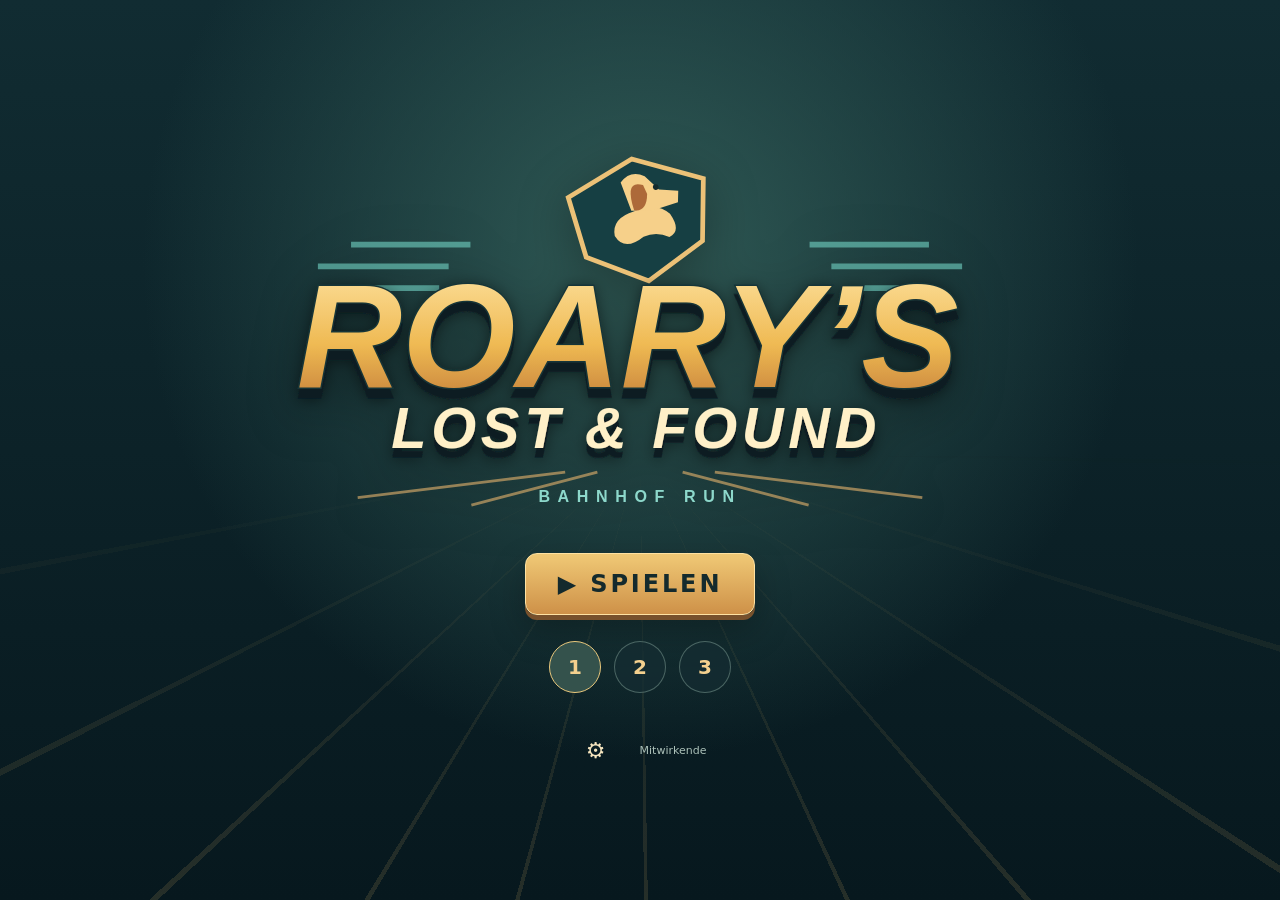
<file: index.html>
<!doctype html>
<html lang="de">
  <head>
    <meta charset="UTF-8" />
    <meta name="viewport" content="width=device-width, initial-scale=1, viewport-fit=cover" />
    <meta name="theme-color" content="#123f43" />
    <meta name="description" content="Roary rennt durch den Bahnhof: ausweichen, springen, skaten und verlorene Dinge retten." />
    <link rel="icon" href="./favicon.svg" type="image/svg+xml" />
    <title>Roary’s Lost & Found</title>
    <script type="module" crossorigin src="./assets/index-4Yxcm48w.js"></script>
    <link rel="stylesheet" crossorigin href="./assets/index-DvtQXNqA.css">
  </head>
  <body>
    <div id="app"></div>
  </body>
</html>
</file>
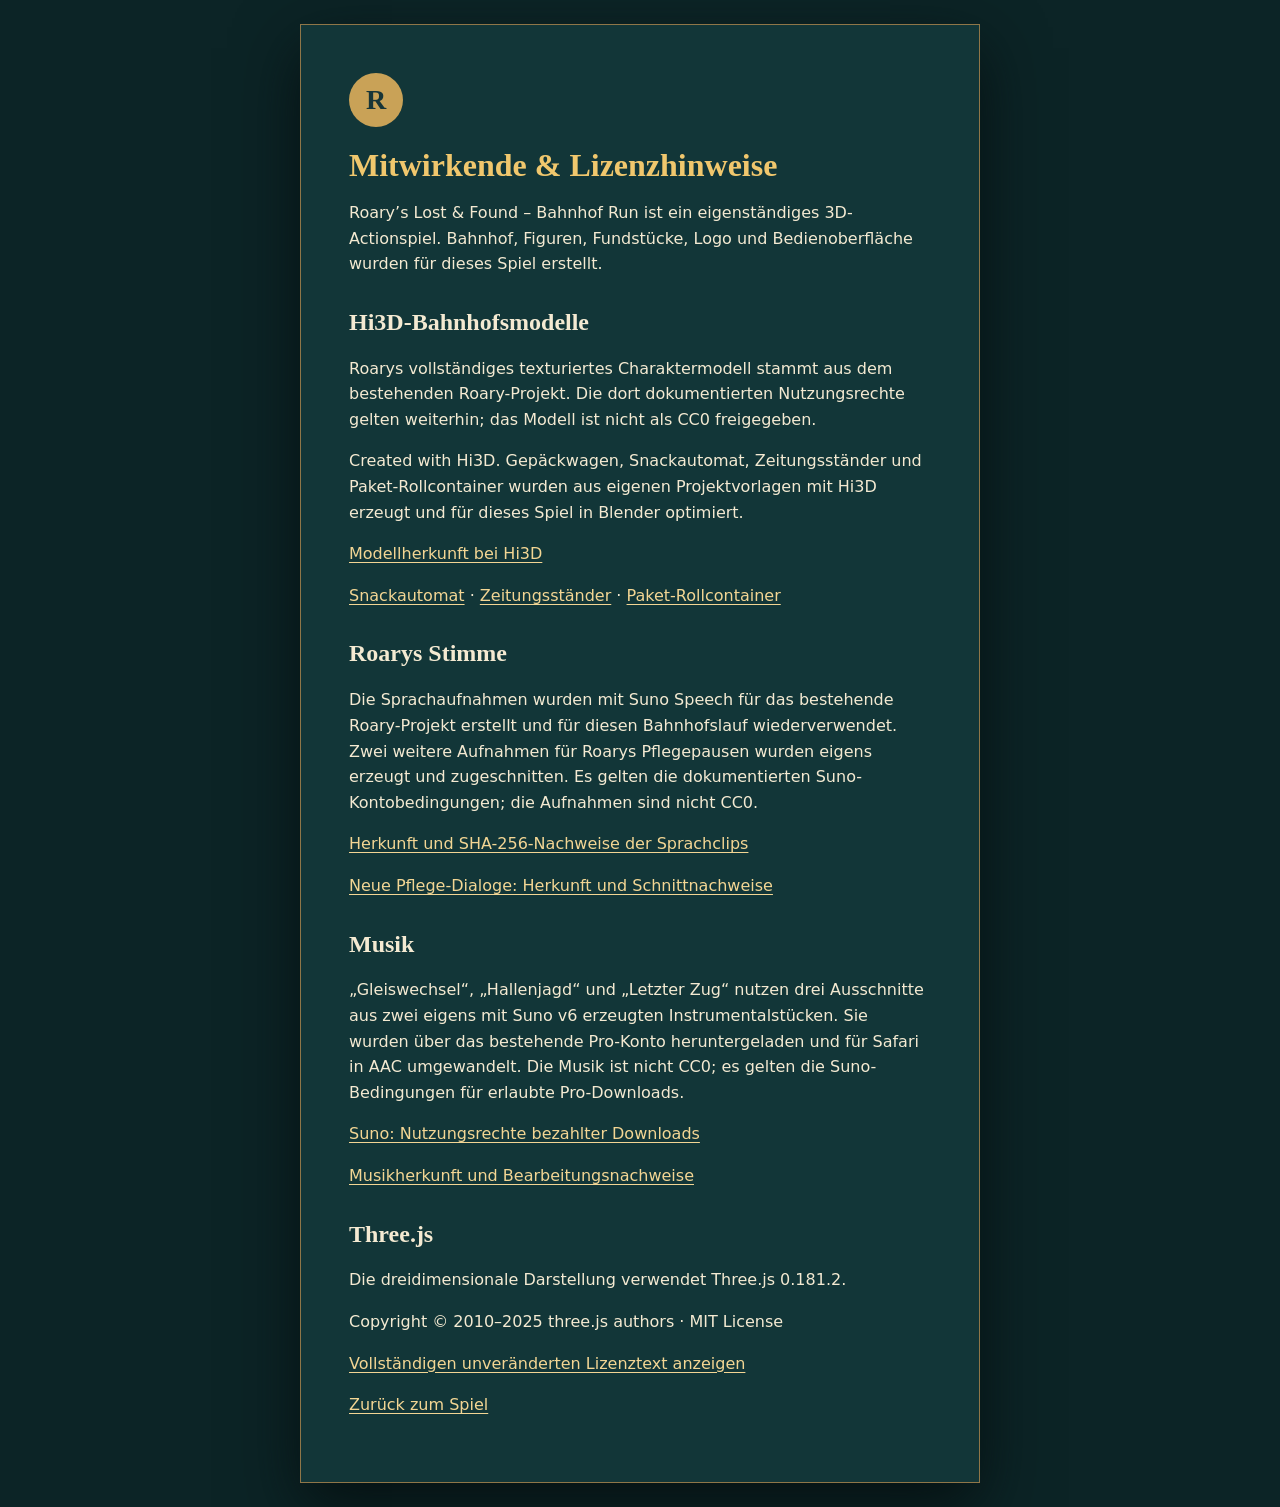
<file: licenses/index.html>
<!doctype html>
<html lang="de">
  <head>
    <meta charset="UTF-8">
    <meta name="viewport" content="width=device-width, initial-scale=1.0">
    <title>Mitwirkende &amp; Lizenzhinweise · Roary’s Lost &amp; Found</title>
    <style>
      :root { color-scheme: dark; font-family: system-ui, sans-serif; background: #0c2426; color: #f4ead2; }
      body { margin: 0; min-height: 100vh; display: grid; place-items: center; padding: 24px; box-sizing: border-box; }
      main { width: min(680px, 100%); padding: clamp(26px, 6vw, 48px); box-sizing: border-box; border: 1px solid #8f7648; background: #123638; box-shadow: 0 24px 60px #061112; }
      h1 { margin: 0 0 8px; color: #f0c76d; font-family: Georgia, serif; }
      h2 { margin-top: 32px; font-family: Georgia, serif; }
      p, li { line-height: 1.6; }
      a { color: #f3d694; text-underline-offset: 3px; }
      .mark { display: grid; place-items: center; width: 54px; height: 54px; margin-bottom: 20px; border-radius: 50%; color: #173537; background: #c9a257; font: 700 28px Georgia, serif; }
      small { color: #b9cac5; }
    </style>
  </head>
  <body>
    <main>
      <div class="mark" aria-hidden="true">R</div>
      <h1>Mitwirkende &amp; Lizenzhinweise</h1>
      <p>Roary’s Lost &amp; Found – Bahnhof Run ist ein eigenständiges 3D-Actionspiel.
        Bahnhof, Figuren, Fundstücke, Logo und Bedienoberfläche wurden für dieses
        Spiel erstellt.</p>
      <h2>Hi3D-Bahnhofsmodelle</h2>
      <p>Roarys vollständiges texturiertes Charaktermodell stammt aus dem
        bestehenden Roary-Projekt. Die dort dokumentierten Nutzungsrechte
        gelten weiterhin; das Modell ist nicht als CC0 freigegeben.</p>
      <p>Created with Hi3D. Gepäckwagen, Snackautomat, Zeitungsständer und
        Paket-Rollcontainer wurden aus eigenen Projektvorlagen mit Hi3D erzeugt
        und für dieses Spiel in Blender optimiert.</p>
      <p><a href="https://www.hi3d.ai/3d-model/b6962f6cc5134c31abe613e54309c82c" target="_blank" rel="noreferrer">Modellherkunft bei Hi3D</a></p>
      <p><a href="https://www.hi3d.ai/3d-model/65d96564ac7e4c97a988bd3a6f459c8f" target="_blank" rel="noreferrer">Snackautomat</a> ·
        <a href="https://www.hi3d.ai/3d-model/0d1c87b537ec4aa791fbeb562e83856e" target="_blank" rel="noreferrer">Zeitungsständer</a> ·
        <a href="https://www.hi3d.ai/3d-model/3e577e6e3c3d43b9a3b67486d936f7e0" target="_blank" rel="noreferrer">Paket-Rollcontainer</a></p>
      <h2>Roarys Stimme</h2>
      <p>Die Sprachaufnahmen wurden mit Suno Speech für das bestehende Roary-Projekt
        erstellt und für diesen Bahnhofslauf wiederverwendet. Zwei weitere
        Aufnahmen für Roarys Pflegepausen wurden eigens erzeugt und zugeschnitten.
        Es gelten die dokumentierten Suno-Kontobedingungen; die Aufnahmen sind nicht CC0.</p>
      <p><a href="../audio/roary/provenance.json">Herkunft und SHA-256-Nachweise der Sprachclips</a></p>
      <p><a href="../audio/roary/care-provenance.json">Neue Pflege-Dialoge: Herkunft und Schnittnachweise</a></p>
      <h2>Musik</h2>
      <p>„Gleiswechsel“, „Hallenjagd“ und „Letzter Zug“ nutzen drei Ausschnitte
        aus zwei eigens mit Suno v6 erzeugten Instrumentalstücken. Sie wurden
        über das bestehende Pro-Konto heruntergeladen und für Safari in AAC
        umgewandelt. Die Musik ist nicht CC0; es gelten die Suno-Bedingungen
        für erlaubte Pro-Downloads.</p>
      <p><a href="https://help.suno.com/en/articles/9601665" target="_blank" rel="noreferrer">Suno: Nutzungsrechte bezahlter Downloads</a></p>
      <p><a href="../audio/music/provenance.json">Musikherkunft und Bearbeitungsnachweise</a></p>
      <h2>Three.js</h2>
      <p>Die dreidimensionale Darstellung verwendet Three.js 0.181.2.</p>
      <p>Copyright &copy; 2010–2025 three.js authors · MIT License</p>
      <p><a href="three-LICENSE.txt">Vollständigen unveränderten Lizenztext anzeigen</a></p>
      <p><a href="../">Zurück zum Spiel</a></p>
    </main>
  </body>
</html>
</file>
<file: assets/index-DvtQXNqA.css>
:root{font-family:system-ui,-apple-system,sans-serif;color:#fff0cc;background:#0b2026;font-synthesis:none}*{box-sizing:border-box}html,body,#app{margin:0;width:100%;height:100%;overflow:hidden}body{min-width:280px}button,input{font:inherit}button{cursor:pointer;touch-action:manipulation}button:focus-visible,a:focus-visible{outline:3px solid #8bdfce;outline-offset:5px}button:disabled{opacity:.5;cursor:wait}.action-home{height:var(--app-height,100dvh);min-height:0;display:flex;flex-direction:column;align-items:center;justify-content:center;gap:26px;padding:max(24px,env(safe-area-inset-top)) 22px max(22px,env(safe-area-inset-bottom));isolation:isolate;position:relative;background:radial-gradient(ellipse at 50% 29%,#315c57 0,transparent 55%),linear-gradient(#112c32,#07181e)}.action-home:before{content:"";position:absolute;z-index:-1;inset:50% 0 0;background:repeating-conic-gradient(from 171deg at 50% 0,transparent 0 8deg,#dfb86c25 8deg 8.5deg,transparent 8.5deg 16deg);mask-image:linear-gradient(transparent,#000)}.action-logo{width:min(720px,100%);filter:drop-shadow(0 12px 25px #0005)}.home-play,.gold-button{border:1px solid #ffe2a2;border-radius:12px;background:linear-gradient(#f0c976,#ce9148);color:#142a2d;box-shadow:0 5px #77512c,0 15px 35px #0004;font-weight:900;padding:16px 32px;min-height:58px;min-width:150px}.home-play{font-size:24px;letter-spacing:.12em}.level-select{display:flex;gap:13px}.level-select button{width:52px;height:52px;border:1px solid #9fbfb265;border-radius:50%;background:#152d32b8;color:#f4d08e;font-weight:900;font-size:20px}.level-select button.selected{border-color:#e9c87c;background:#34524c}.home-footer{display:flex;align-items:center;gap:22px;margin-top:10px}.home-footer a{color:#acc1b9;font-size:11px;text-decoration:none}.quiet-button{min-height:44px;min-width:44px;border:0;color:#f4e4be;background:transparent;font-size:22px}.run-view{position:fixed;inset:0;height:var(--app-height,100dvh);overflow:hidden;background:#102b32;touch-action:none;user-select:none;-webkit-user-select:none}.run-view canvas{position:absolute;inset:0;width:100%;height:100%;display:block;touch-action:none}.run-hud{position:absolute;z-index:2;top:max(14px,env(safe-area-inset-top));left:max(17px,env(safe-area-inset-left));right:max(65px,calc(env(safe-area-inset-right) + 60px));display:flex;align-items:start;justify-content:space-between;gap:15px;pointer-events:none;text-shadow:0 2px 5px #000,0 0 14px #000}.run-score{font-size:clamp(24px,6vw,35px);font-weight:900;line-height:1}.run-score small{display:block;margin-top:8px;font-size:13px;letter-spacing:.06em;color:#ffe2a4}.run-hearts{color:#f38c72;font-size:20px;white-space:nowrap;letter-spacing:3px}.pause-button{position:absolute;z-index:3;top:max(8px,env(safe-area-inset-top));right:max(8px,env(safe-area-inset-right));width:44px;height:44px;min-height:44px;border:0;border-radius:50%;background:#07191d35;color:#fff1d2;font-size:23px;text-shadow:0 2px 8px #000}.run-hud.rush .run-score{color:#ffe08c}.run-progress{position:absolute;bottom:max(3px,env(safe-area-inset-bottom));height:2px;left:0;background:#f6ce88;opacity:.5;pointer-events:none}.screen-overlay{position:absolute;z-index:5;inset:0;display:grid;place-items:center;padding:max(24px,env(safe-area-inset-top)) 22px max(24px,env(safe-area-inset-bottom));background:#071c23b8;backdrop-filter:blur(5px)}.overlay-content{max-height:100%;overflow:auto;width:min(370px,100%);text-align:center}.overlay-content h1,.overlay-content h2{font-size:32px;margin:0 0 24px}.overlay-content button{margin:7px}.overlay-content .action-logo{margin-bottom:18px}.resume-button{width:85px;height:85px;min-width:0;border-radius:50%;font-size:32px;padding:0}.overlay-settings{display:grid;gap:14px;margin:26px 0;text-align:left}.overlay-settings label{display:flex;align-items:center;justify-content:space-between;gap:15px;font-size:15px}.overlay-settings input{width:22px;height:22px;accent-color:#e7bd6d}.secondary-button{padding:13px 22px;min-height:48px;border:1px solid #9ac7bc70;border-radius:9px;color:#e2ece4;background:#183d43}.result-score{font-size:54px;font-weight:900;margin:10px 0 24px;color:#f7d48d}.result-symbol{font-size:44px;color:#edcc8b}.loading-spinner{width:48px;height:48px;margin:30px auto;border:3px solid #edcf852b;border-top-color:#edcf85;border-radius:50%;animation:spin 1s linear infinite}.storage-note{font-size:12px;color:#e0bb7c;max-width:300px;text-align:center}@keyframes spin{to{transform:rotate(360deg)}}@media(max-height:500px){.action-home{gap:10px}.action-logo{max-height:42vh;width:auto;max-width:90%}.home-footer{margin:0}.home-play{min-height:46px;padding:10px 26px}.level-select button{width:44px;height:44px}.overlay-content h2{margin-bottom:8px}.overlay-settings{margin:10px 0;gap:7px}}@media(prefers-reduced-motion:reduce){*{animation:none!important}}.run-view.is-game-over .run-hud,.run-view.is-game-over .pause-button,.run-view.is-game-over .run-progress{display:none}.game-over-screen{background:linear-gradient(180deg,#07151ab8,#07151a05 33% 58%,#07151ad9);backdrop-filter:none}.game-over-screen .overlay-content{height:100%;max-height:none;width:min(460px,100%);overflow:visible;display:flex;flex-direction:column;align-items:center;justify-content:space-between;padding:clamp(12px,4vh,40px) 0 0}.game-over-screen h2{margin:0;color:#f0cf92;font-size:clamp(34px,9vw,60px);font-weight:950;letter-spacing:.1em;text-shadow:0 3px 18px #000,0 0 25px #431d1d}.game-over-actions{display:flex;flex-wrap:wrap;justify-content:center;gap:8px;width:100%}.game-over-actions button{margin:0;flex:1 1 0;min-width:0;padding:12px 8px;font-size:clamp(13px,3.6vw,16px)}
</file>
